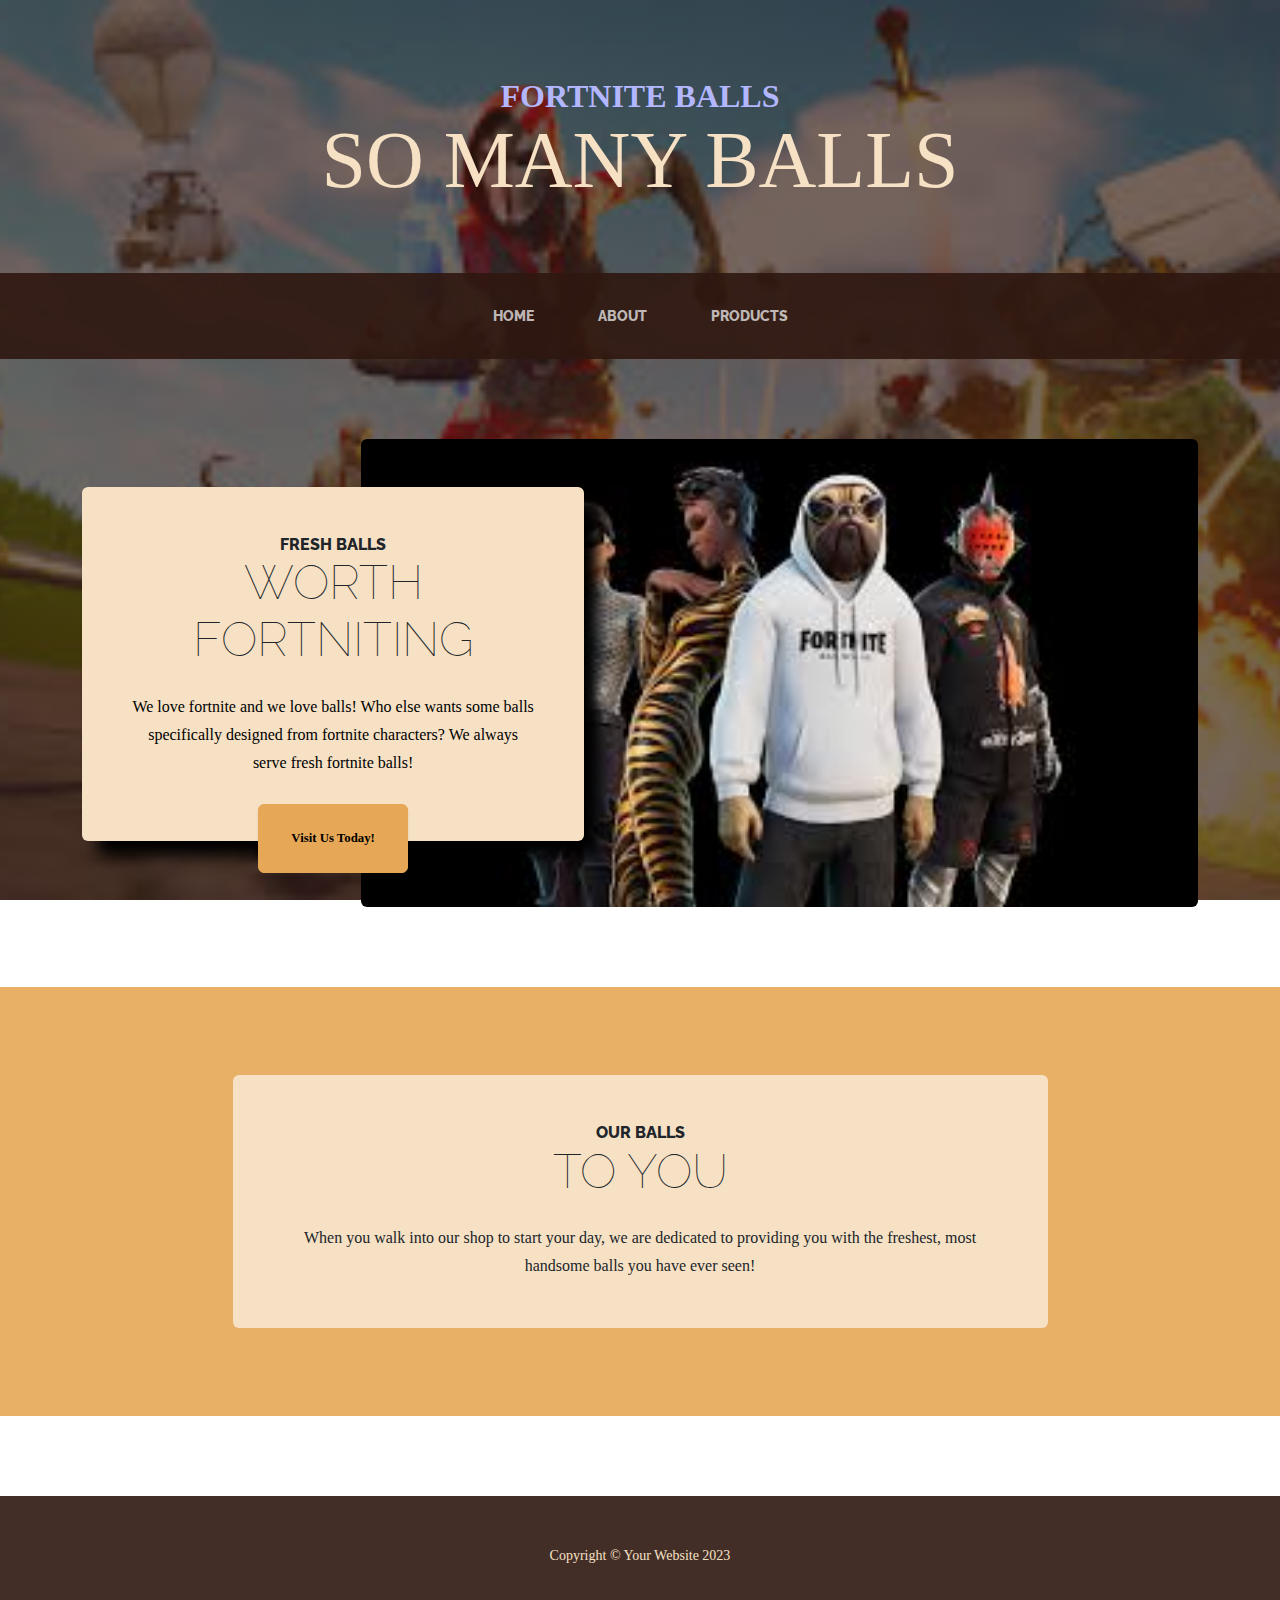
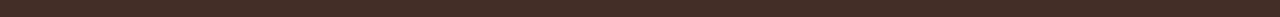
<file: index.html>
<!DOCTYPE html>
<html lang="en">
    <head>
        <meta charset="utf-8" />
        <meta name="viewport" content="width=device-width, initial-scale=1, shrink-to-fit=no" />
        <meta name="description" content="" />
        <meta name="author" content="" />
        <title>TITLEFORHTML</title>
        <link rel="icon" type="image/x-icon" href="assets/favicon.ico" />
        <!-- Google fonts-->
        <link href="https://fonts.googleapis.com/css?family=Raleway:100,100i,200,200i,300,300i,400,400i,500,500i,600,600i,700,700i,800,800i,900,900i" rel="stylesheet" />
        <link href="https://fonts.googleapis.com/css?family=Lora:400,400i,700,700i" rel="stylesheet" />
        <!-- Core theme CSS (includes Bootstrap)-->
        <link href="css/styles.css" rel="stylesheet" />
        <link rel="stylesheet" href="css/mystyles.css">
    </head>
    <body>
        <header>
            <h1 class="site-heading text-center text-faded d-none d-lg-block">
                <span class="site-heading-upper text-primary mb-3">Fortnite BALLS</span>
                <span class="site-heading-lower">SO MANY BALLS</span>
            </h1>
        </header>
        <!-- Navigation-->
        <nav class="navbar navbar-expand-lg navbar-dark py-lg-4" id="mainNav">
            <div class="container">
                <a class="navbar-brand text-uppercase fw-bold d-lg-none" href="index.html">Start Bootstrap</a>
                <button class="navbar-toggler" type="button" data-bs-toggle="collapse" data-bs-target="#navbarSupportedContent" aria-controls="navbarSupportedContent" aria-expanded="false" aria-label="Toggle navigation"><span class="navbar-toggler-icon"></span></button>
                <div class="collapse navbar-collapse" id="navbarSupportedContent">
                    <ul class="navbar-nav mx-auto">
                        <li class="nav-item px-lg-4"><a class="nav-link text-uppercase" href="index.html">Home</a></li>
                        <li class="nav-item px-lg-4"><a class="nav-link text-uppercase" href="https://www.fortnite.com/">About</a></li>
                        <li class="nav-item px-lg-4"><a class="nav-link text-uppercase" href="products.html">Products</a></li>
                        
                        </a>
                        <!-- <li class="nav-item px-lg-4"><a class="nav-link text-uppercase" href="store.html">Store</a></li> -->
                    </ul>
                </div>
            </div>
        </nav>
        <section class="page-section clearfix">
            <div class="container">
                <div class="intro">
                    <img class="intro-img img-fluid mb-3 mb-lg-0 rounded" src="assets/img/intro.jpg" alt="..." />
                    <div class="intro-text left-0 text-center bg-faded p-5 rounded">
                        <h2 class="section-heading mb-4">
                            <span class="section-heading-upper">Fresh Balls</span>
                            <span class="section-heading-lower">Worth Fortniting</span>
                        </h2>
                        <p class="mb-3 notyellow">We love fortnite and we love balls! Who else wants some balls specifically designed from fortnite characters? We always serve fresh fortnite balls!</p>
                        <div class="intro-button mx-auto"><a class="btn btn-primary btn-xl" href="#!">Visit Us Today!</a></div>
                    </div>
                </div>
            </div>
        </section>
        <section class="page-section cta">
            <div class="container">
                <div class="row">
                    <div class="col-xl-9 mx-auto">
                        <div class="cta-inner bg-faded text-center rounded">
                            <h2 class="section-heading mb-4">
                                <span class="section-heading-upper">Our BALLS</span>
                                <span class="section-heading-lower">To You</span>
                            </h2>
                            <p class="mb-0">When you walk into our shop to start your day, we are dedicated to providing you with the freshest, most handsome balls you have ever seen!</p>
                        </div>
                    </div>
                </div>
            </div>
        </section>
        <footer class="footer text-faded text-center py-5">
            <div class="container"><p class="m-0 small">Copyright &copy; Your Website 2023</p></div>
        </footer>
        <!-- Bootstrap core JS-->
        <script src="https://cdn.jsdelivr.net/npm/bootstrap@5.2.3/dist/js/bootstrap.bundle.min.js"></script>
        <!-- Core theme JS-->
        <script src="js/scripts.js"></script>
    </body>
</html>
</file>
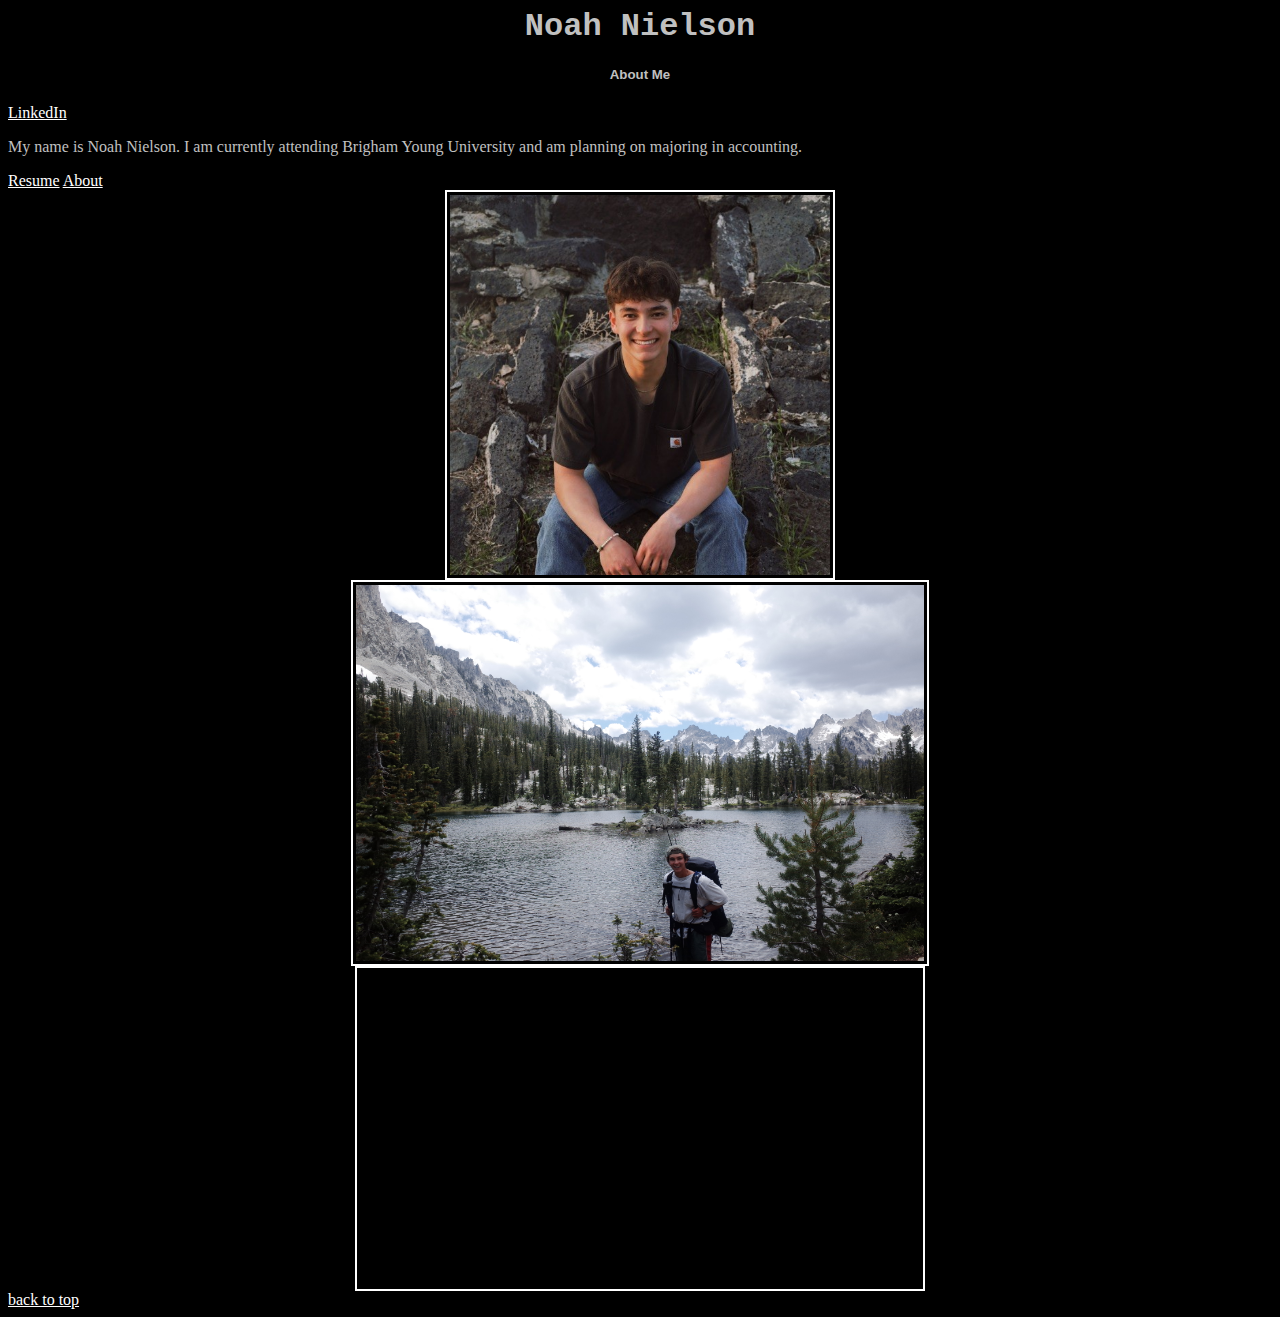
<file: website.1/index.html>
<html>
  
<style> 
</style>
<head>
<title> NOAH NIELSON </title>
<link rel="stylesheet" href="css/styles.css">
</head>
<!DOCTYPE html>
<html lang="en">
<meta charset="UTF-8">
<meta name="viewport" content="width=device-width, initial-scale=1.0">

<style>
  body {
    background-image: url("https://img.freepik.com/free-vector/black-carbon-fiber-texture-pattern-with-light-shades_1017-21351.jpg");
    background-size: cover; /* Adjust as needed */
    background-position: center; /* Adjust as needed */
    /* Additional CSS styles can be added here */
  }
</style>
<body>
    <h1 id="top">Noah Nielson</h1>
    <h5>About Me</h5>
<a href="https://www.linkedin.com/in/noah-nielson-b658232a9/" target="_blank">LinkedIn</a>
    <p class="rizz">My name is Noah Nielson. I am currently attending Brigham Young University and am planning on majoring in accounting.</p>

         <a href="html/resume.html">Resume</a>
         <a href="../html/about.html">About</a>
         <a href= "html/about.html"><img src="img/noah.jpg" alt="Picture of Me" width="30%">
         </a>
         <a href="../"></a>
<img src="img/E138349B-43E2-4D66-AE35-298C1C833ED82023 0713 SAWTOOTH MTNS (102).jpeg" alt="Another photo of Me" width="45%">

<iframe width="560" height="315" src="https://www.youtube.com/embed/UVY6AfFngD8?si=o9KTuZFsP8cB4gNb" title="YouTube video player" frameborder="0" allow="accelerometer; autoplay; clipboard-write; encrypted-media; gyroscope; picture-in-picture; web-share" referrerpolicy="strict-origin-when-cross-origin" allowfullscreen></iframe>
<a href="#top">back to top</a>



</body>
</html>
</file>
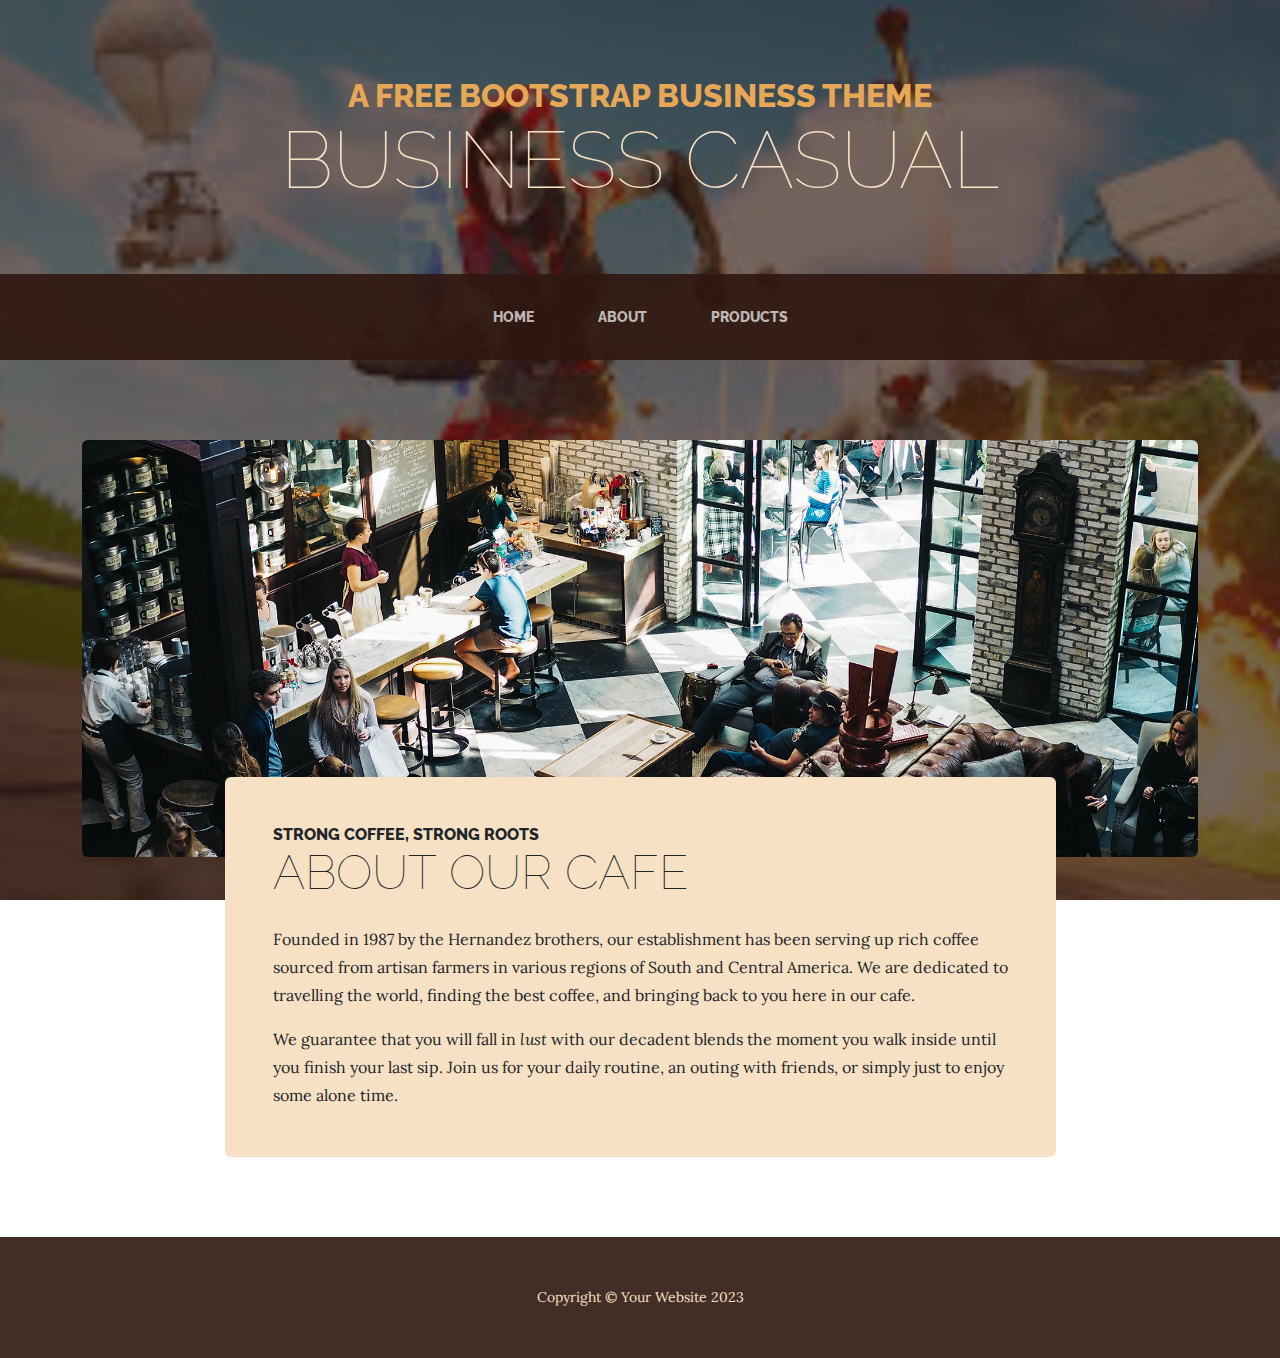
<file: about.html>
<!DOCTYPE html>
<html lang="en">
    <head>
        <meta charset="utf-8" />
        <meta name="viewport" content="width=device-width, initial-scale=1, shrink-to-fit=no" />
        <meta name="description" content="" />
        <meta name="author" content="" />
        <title>Business Casual - Start Bootstrap Theme</title>
        <link rel="icon" type="image/x-icon" href="assets/favicon.ico" />
        <!-- Google fonts-->
        <link href="https://fonts.googleapis.com/css?family=Raleway:100,100i,200,200i,300,300i,400,400i,500,500i,600,600i,700,700i,800,800i,900,900i" rel="stylesheet" />
        <link href="https://fonts.googleapis.com/css?family=Lora:400,400i,700,700i" rel="stylesheet" />
        <!-- Core theme CSS (includes Bootstrap)-->
        <link href="css/styles.css" rel="stylesheet" />
    </head>
    <body>
        <header>
            <h1 class="site-heading text-center text-faded d-none d-lg-block">
                <span class="site-heading-upper text-primary mb-3">A Free Bootstrap Business Theme</span>
                <span class="site-heading-lower">Business Casual</span>
            </h1>
        </header>
        <!-- Navigation-->
        <nav class="navbar navbar-expand-lg navbar-dark py-lg-4" id="mainNav">
            <div class="container">
                <a class="navbar-brand text-uppercase fw-bold d-lg-none" href="index.html">Start Bootstrap</a>
                <button class="navbar-toggler" type="button" data-bs-toggle="collapse" data-bs-target="#navbarSupportedContent" aria-controls="navbarSupportedContent" aria-expanded="false" aria-label="Toggle navigation"><span class="navbar-toggler-icon"></span></button>
                <div class="collapse navbar-collapse" id="navbarSupportedContent">
                    <ul class="navbar-nav mx-auto">
                        <li class="nav-item px-lg-4"><a class="nav-link text-uppercase" href="index.html">Home</a></li>
                        <li class="nav-item px-lg-4"><a class="nav-link text-uppercase" href="about.html">About</a></li>
                        <li class="nav-item px-lg-4"><a class="nav-link text-uppercase" href="products.html">Products</a></li>
                        <!-- <li class="nav-item px-lg-4"><a class="nav-link text-uppercase" href="store.html">Store</a></li> -->
                    </ul>
                </div>
            </div>
        </nav>
        <section class="page-section about-heading">
            <div class="container">
                <img class="img-fluid rounded about-heading-img mb-3 mb-lg-0" src="assets/img/about.jpg" alt="..." />
                <div class="about-heading-content">
                    <div class="row">
                        <div class="col-xl-9 col-lg-10 mx-auto">
                            <div class="bg-faded rounded p-5">
                                <h2 class="section-heading mb-4">
                                    <span class="section-heading-upper">Strong Coffee, Strong Roots</span>
                                    <span class="section-heading-lower">About Our Cafe</span>
                                </h2>
                                <p>Founded in 1987 by the Hernandez brothers, our establishment has been serving up rich coffee sourced from artisan farmers in various regions of South and Central America. We are dedicated to travelling the world, finding the best coffee, and bringing back to you here in our cafe.</p>
                                <p class="mb-0">
                                    We guarantee that you will fall in
                                    <em>lust</em>
                                    with our decadent blends the moment you walk inside until you finish your last sip. Join us for your daily routine, an outing with friends, or simply just to enjoy some alone time.
                                </p>
                            </div>
                        </div>
                    </div>
                </div>
            </div>
        </section>
        <footer class="footer text-faded text-center py-5">
            <div class="container"><p class="m-0 small">Copyright &copy; Your Website 2023</p></div>
        </footer>
        <!-- Bootstrap core JS-->
        <script src="https://cdn.jsdelivr.net/npm/bootstrap@5.2.3/dist/js/bootstrap.bundle.min.js"></script>
        <!-- Core theme JS-->
        <script src="js/scripts.js"></script>
    </body>
</html>
</file>
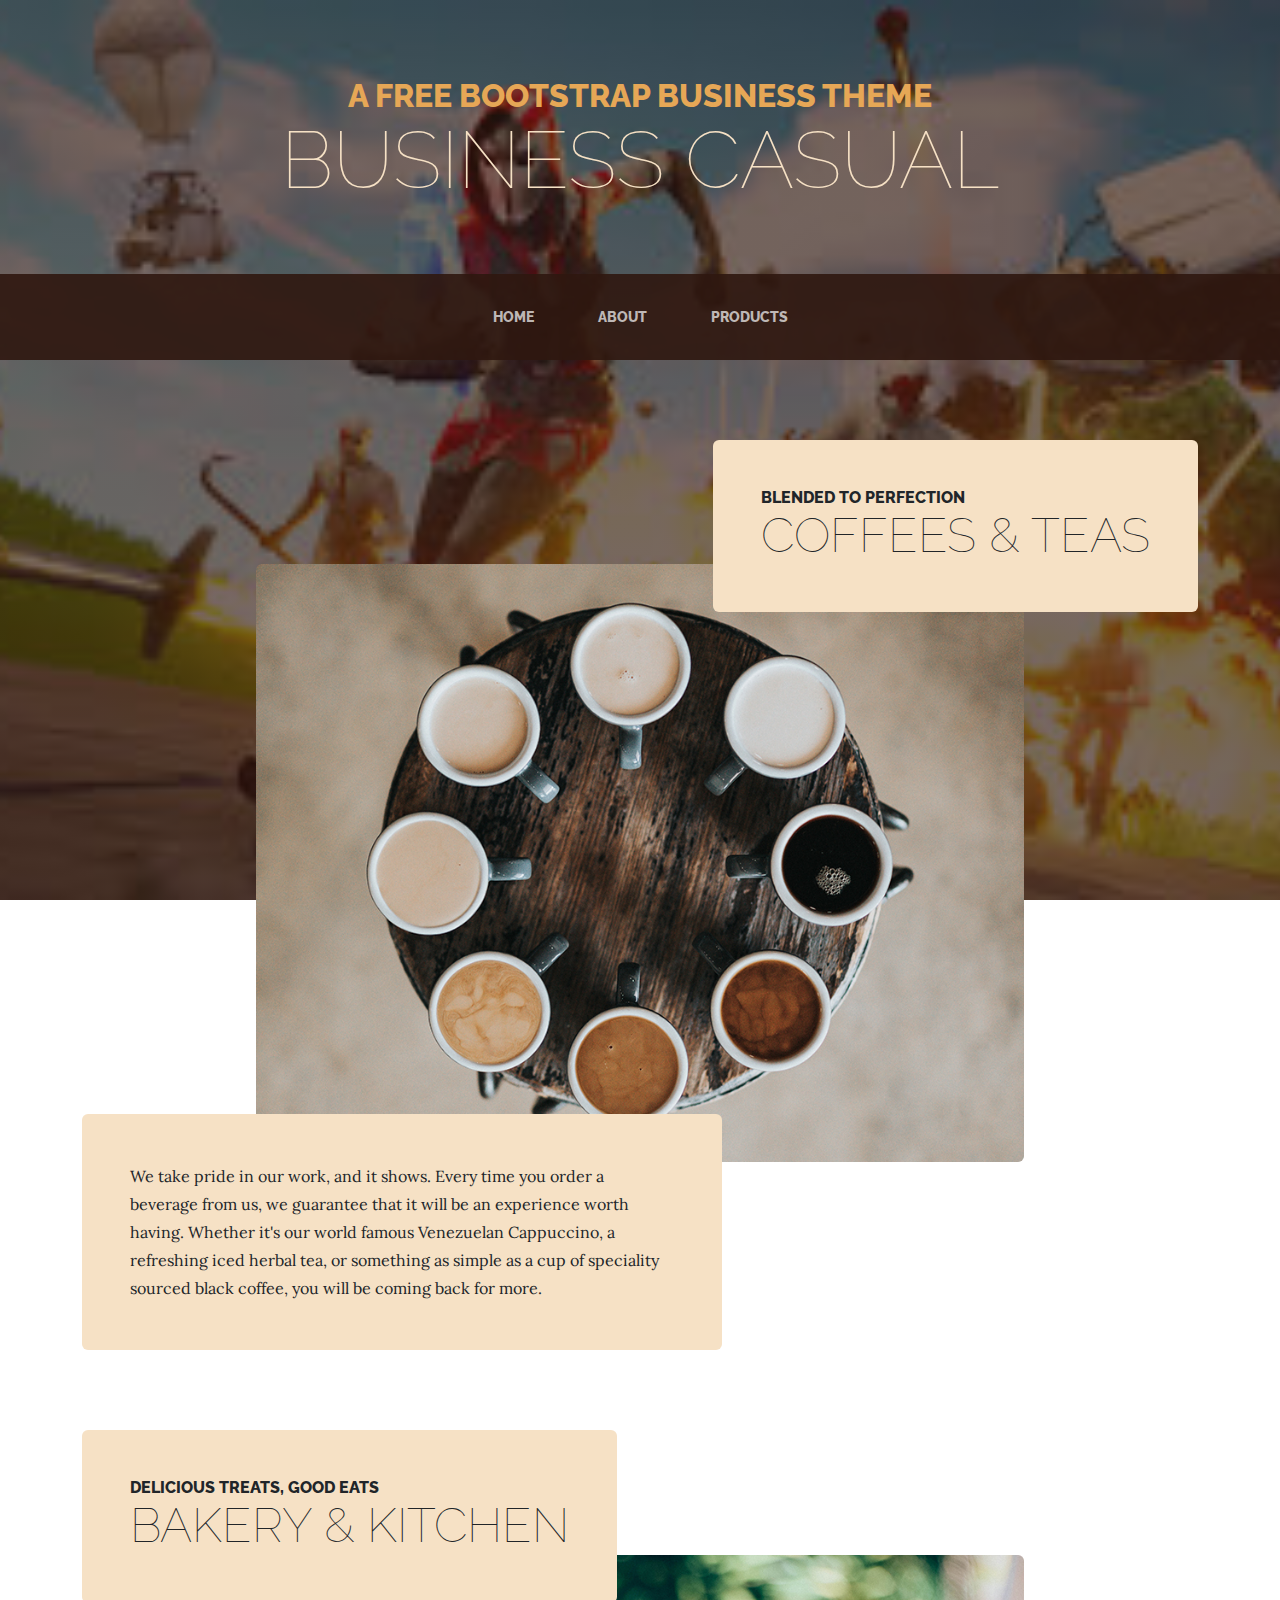
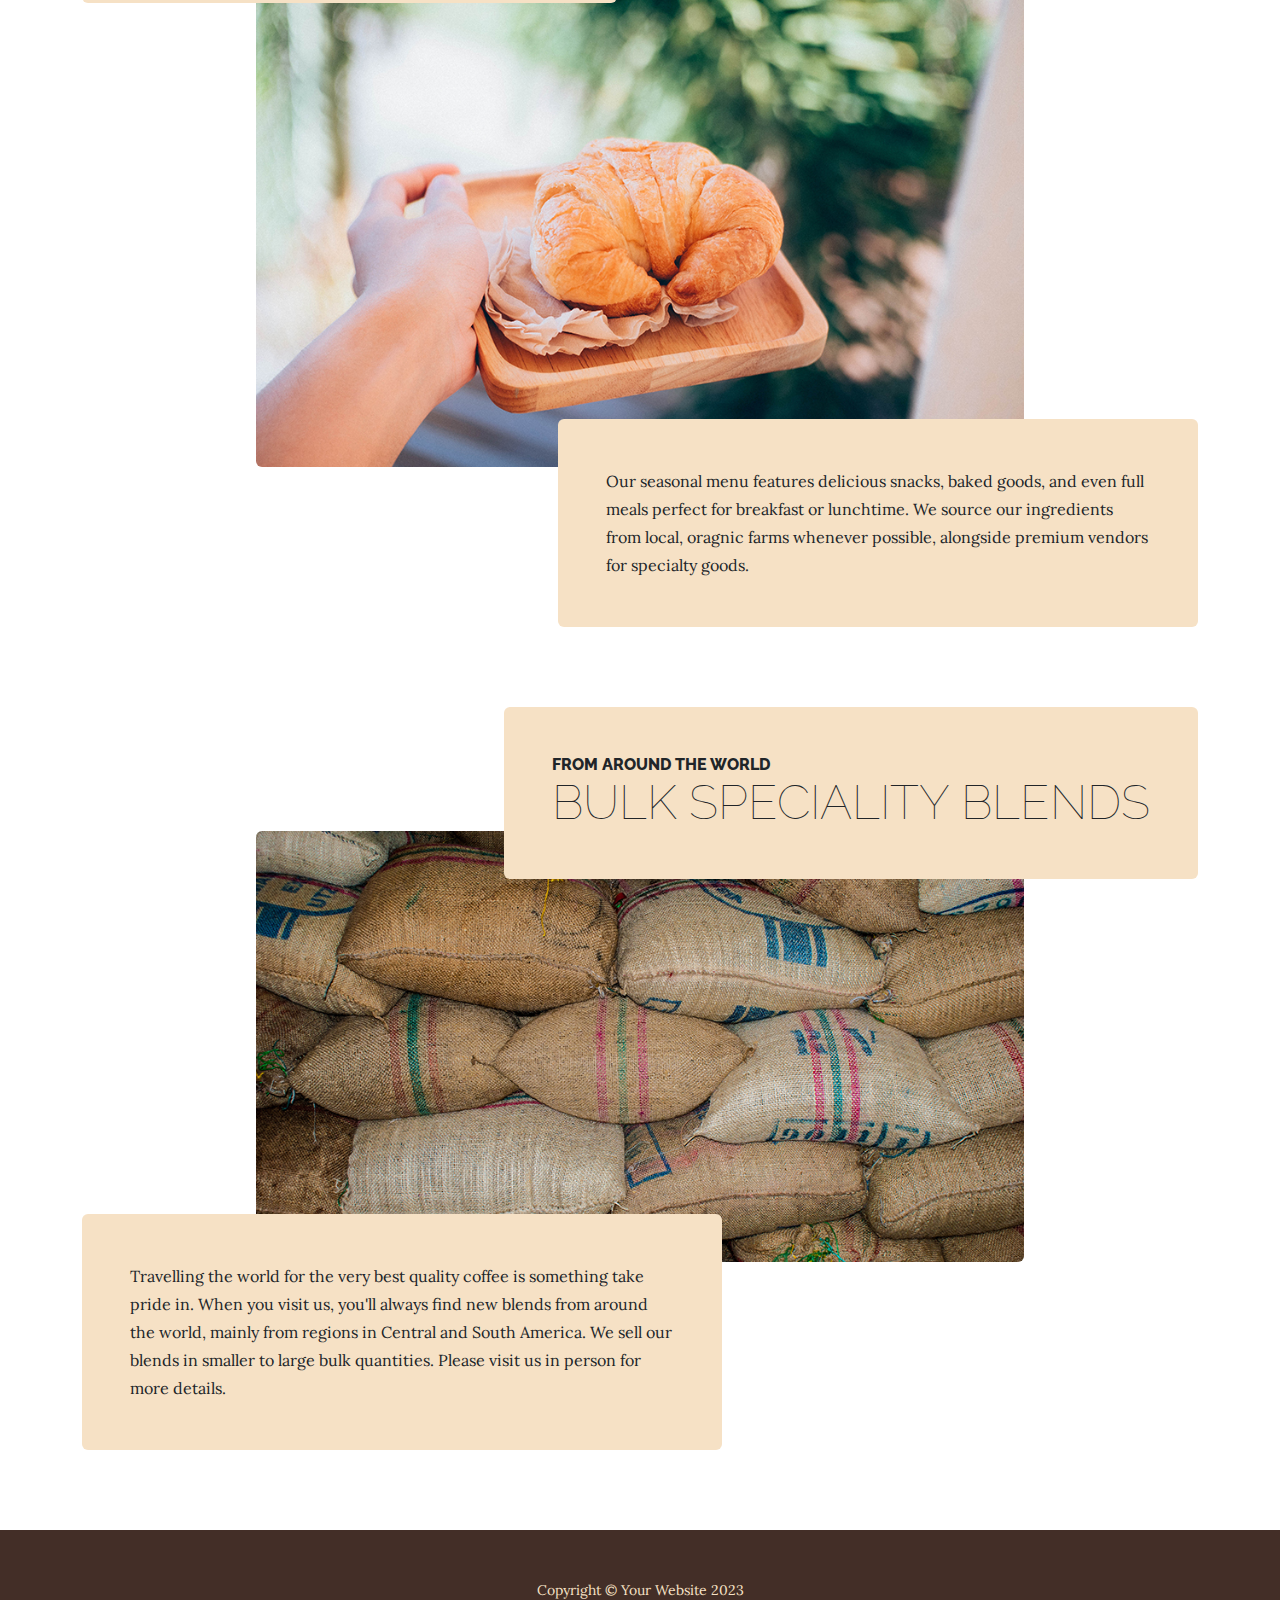
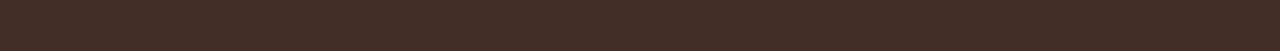
<file: products.html>
<!DOCTYPE html>
<html lang="en">
    <head>
        <meta charset="utf-8" />
        <meta name="viewport" content="width=device-width, initial-scale=1, shrink-to-fit=no" />
        <meta name="description" content="" />
        <meta name="author" content="" />
        <title>Business Casual - Start Bootstrap Theme</title>
        <link rel="icon" type="image/x-icon" href="assets/favicon.ico" />
        <!-- Google fonts-->
        <link href="https://fonts.googleapis.com/css?family=Raleway:100,100i,200,200i,300,300i,400,400i,500,500i,600,600i,700,700i,800,800i,900,900i" rel="stylesheet" />
        <link href="https://fonts.googleapis.com/css?family=Lora:400,400i,700,700i" rel="stylesheet" />
        <!-- Core theme CSS (includes Bootstrap)-->
        <link href="css/styles.css" rel="stylesheet" />
    </head>
    <body>
        <header>
            <h1 class="site-heading text-center text-faded d-none d-lg-block">
                <span class="site-heading-upper text-primary mb-3">A Free Bootstrap Business Theme</span>
                <span class="site-heading-lower">Business Casual</span>
            </h1>
        </header>
        <!-- Navigation-->
        <nav class="navbar navbar-expand-lg navbar-dark py-lg-4" id="mainNav">
            <div class="container">
                <a class="navbar-brand text-uppercase fw-bold d-lg-none" href="index.html">Start Bootstrap</a>
                <button class="navbar-toggler" type="button" data-bs-toggle="collapse" data-bs-target="#navbarSupportedContent" aria-controls="navbarSupportedContent" aria-expanded="false" aria-label="Toggle navigation"><span class="navbar-toggler-icon"></span></button>
                <div class="collapse navbar-collapse" id="navbarSupportedContent">
                    <ul class="navbar-nav mx-auto">
                        <li class="nav-item px-lg-4"><a class="nav-link text-uppercase" href="index.html">Home</a></li>
                        <li class="nav-item px-lg-4"><a class="nav-link text-uppercase" href="about.html">About</a></li>
                        <li class="nav-item px-lg-4"><a class="nav-link text-uppercase" href="products.html">Products</a></li>
                        <!-- <li class="nav-item px-lg-4"><a class="nav-link text-uppercase" href="store.html">Store</a></li> -->
                    </ul>
                </div>
            </div>
        </nav>
        <section class="page-section">
            <div class="container">
                <div class="product-item">
                    <div class="product-item-title d-flex">
                        <div class="bg-faded p-5 d-flex ms-auto rounded">
                            <h2 class="section-heading mb-0">
                                <span class="section-heading-upper">Blended to Perfection</span>
                                <span class="section-heading-lower">Coffees & Teas</span>
                            </h2>
                        </div>
                    </div>
                    <img class="product-item-img mx-auto d-flex rounded img-fluid mb-3 mb-lg-0" src="assets/img/products-01.jpg" alt="..." />
                    <div class="product-item-description d-flex me-auto">
                        <div class="bg-faded p-5 rounded"><p class="mb-0">We take pride in our work, and it shows. Every time you order a beverage from us, we guarantee that it will be an experience worth having. Whether it's our world famous Venezuelan Cappuccino, a refreshing iced herbal tea, or something as simple as a cup of speciality sourced black coffee, you will be coming back for more.</p></div>
                    </div>
                </div>
            </div>
        </section>
        <section class="page-section">
            <div class="container">
                <div class="product-item">
                    <div class="product-item-title d-flex">
                        <div class="bg-faded p-5 d-flex me-auto rounded">
                            <h2 class="section-heading mb-0">
                                <span class="section-heading-upper">Delicious Treats, Good Eats</span>
                                <span class="section-heading-lower">Bakery & Kitchen</span>
                            </h2>
                        </div>
                    </div>
                    <img class="product-item-img mx-auto d-flex rounded img-fluid mb-3 mb-lg-0" src="assets/img/products-02.jpg" alt="..." />
                    <div class="product-item-description d-flex ms-auto">
                        <div class="bg-faded p-5 rounded"><p class="mb-0">Our seasonal menu features delicious snacks, baked goods, and even full meals perfect for breakfast or lunchtime. We source our ingredients from local, oragnic farms whenever possible, alongside premium vendors for specialty goods.</p></div>
                    </div>
                </div>
            </div>
        </section>
        <section class="page-section">
            <div class="container">
                <div class="product-item">
                    <div class="product-item-title d-flex">
                        <div class="bg-faded p-5 d-flex ms-auto rounded">
                            <h2 class="section-heading mb-0">
                                <span class="section-heading-upper">From Around the World</span>
                                <span class="section-heading-lower">Bulk Speciality Blends</span>
                            </h2>
                        </div>
                    </div>
                    <img class="product-item-img mx-auto d-flex rounded img-fluid mb-3 mb-lg-0" src="assets/img/products-03.jpg" alt="..." />
                    <div class="product-item-description d-flex me-auto">
                        <div class="bg-faded p-5 rounded"><p class="mb-0">Travelling the world for the very best quality coffee is something take pride in. When you visit us, you'll always find new blends from around the world, mainly from regions in Central and South America. We sell our blends in smaller to large bulk quantities. Please visit us in person for more details.</p></div>
                    </div>
                </div>
            </div>
        </section>
        <footer class="footer text-faded text-center py-5">
            <div class="container"><p class="m-0 small">Copyright &copy; Your Website 2023</p></div>
        </footer>
        <!-- Bootstrap core JS-->
        <script src="https://cdn.jsdelivr.net/npm/bootstrap@5.2.3/dist/js/bootstrap.bundle.min.js"></script>
        <!-- Core theme JS-->
        <script src="js/scripts.js"></script>
    </body>
</html>
</file>
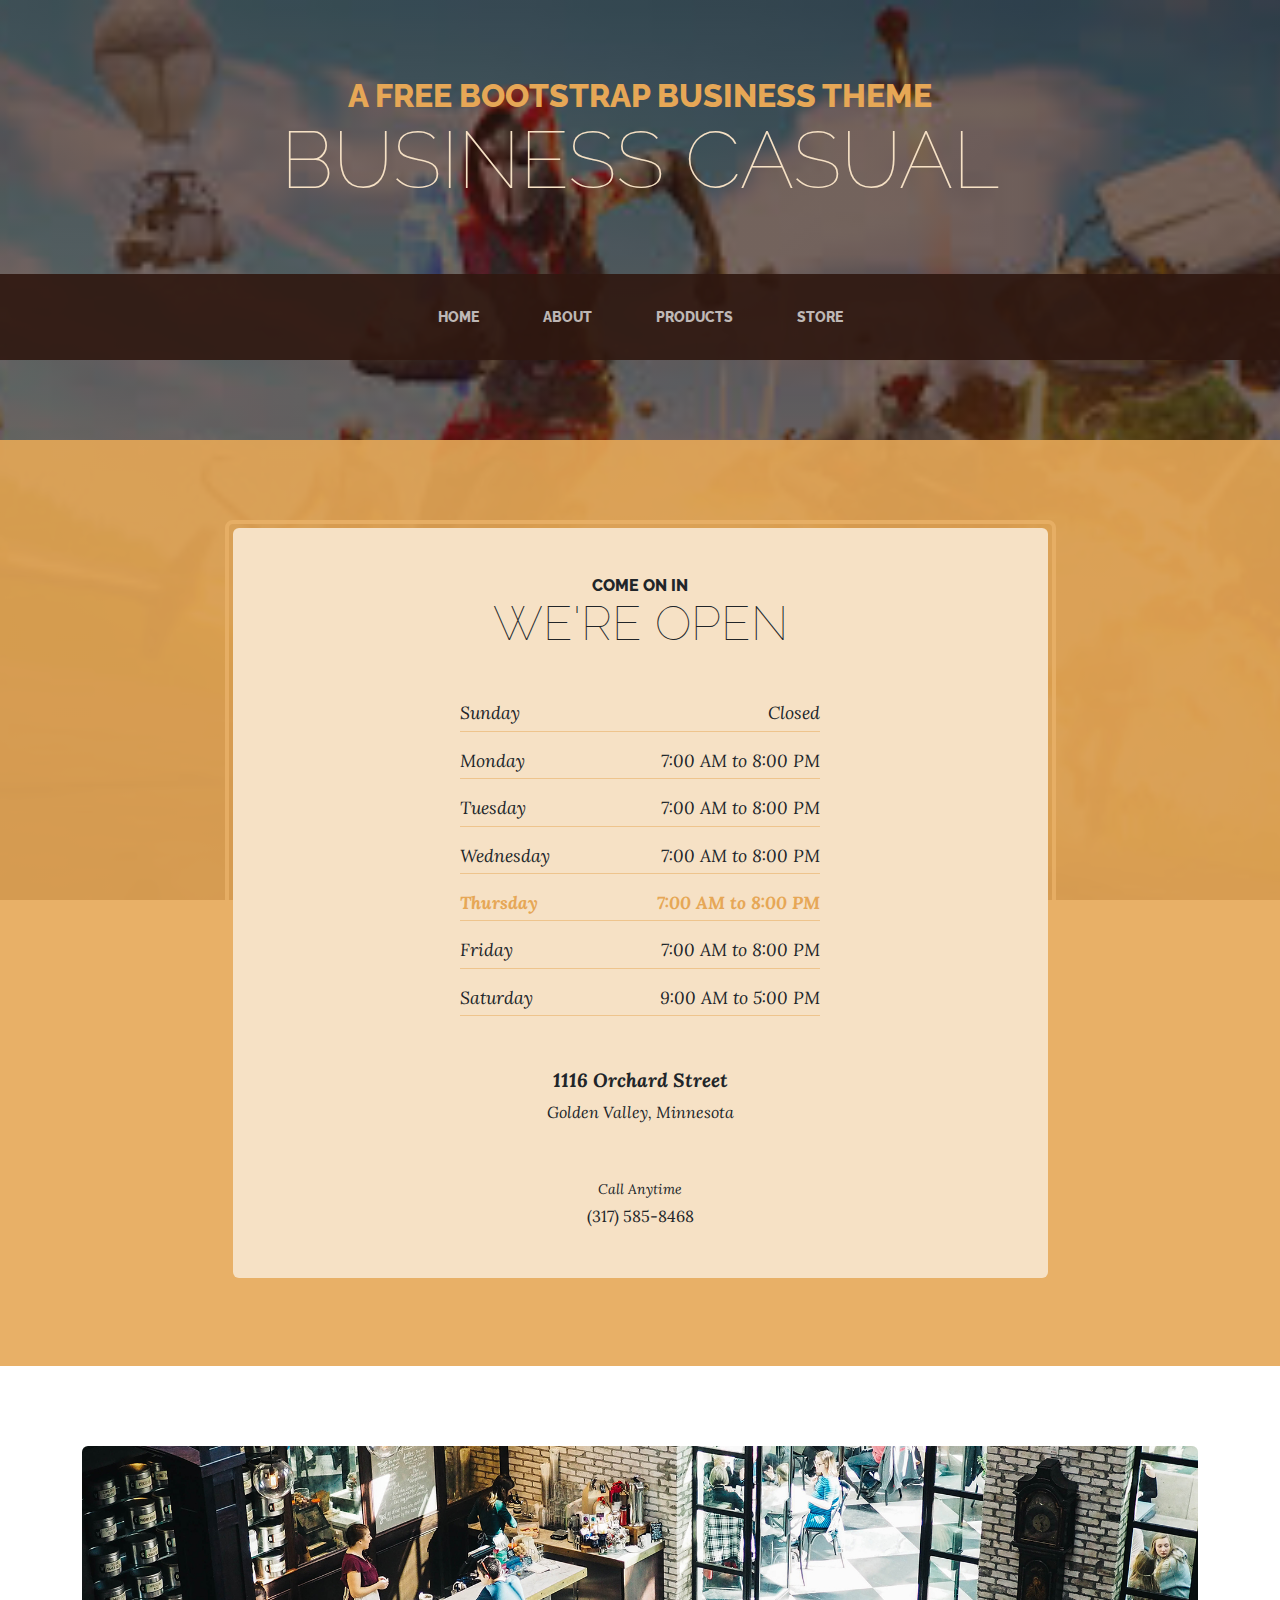
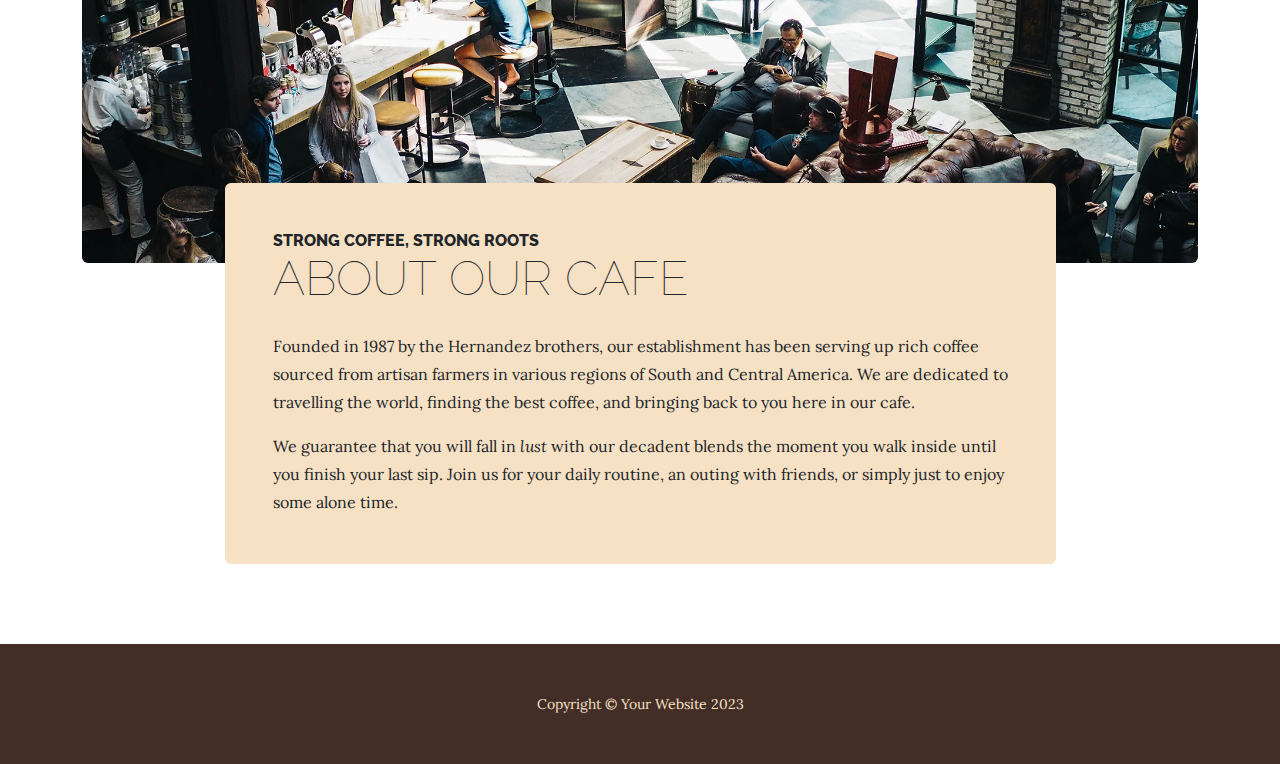
<file: store.html>
<!DOCTYPE html>
<html lang="en">
    <head>
        <meta charset="utf-8" />
        <meta name="viewport" content="width=device-width, initial-scale=1, shrink-to-fit=no" />
        <meta name="description" content="" />
        <meta name="author" content="" />
        <title>Business Casual - Start Bootstrap Theme</title>
        <link rel="icon" type="image/x-icon" href="assets/favicon.ico" />
        <!-- Google fonts-->
        <link href="https://fonts.googleapis.com/css?family=Raleway:100,100i,200,200i,300,300i,400,400i,500,500i,600,600i,700,700i,800,800i,900,900i" rel="stylesheet" />
        <link href="https://fonts.googleapis.com/css?family=Lora:400,400i,700,700i" rel="stylesheet" />
        <!-- Core theme CSS (includes Bootstrap)-->
        <link href="css/styles.css" rel="stylesheet" />
    </head>
    <body>
        <header>
            <h1 class="site-heading text-center text-faded d-none d-lg-block">
                <span class="site-heading-upper text-primary mb-3">A Free Bootstrap Business Theme</span>
                <span class="site-heading-lower">Business Casual</span>
            </h1>
        </header>
        <!-- Navigation-->
        <nav class="navbar navbar-expand-lg navbar-dark py-lg-4" id="mainNav">
            <div class="container">
                <a class="navbar-brand text-uppercase fw-bold d-lg-none" href="index.html">Start Bootstrap</a>
                <button class="navbar-toggler" type="button" data-bs-toggle="collapse" data-bs-target="#navbarSupportedContent" aria-controls="navbarSupportedContent" aria-expanded="false" aria-label="Toggle navigation"><span class="navbar-toggler-icon"></span></button>
                <div class="collapse navbar-collapse" id="navbarSupportedContent">
                    <ul class="navbar-nav mx-auto">
                        <li class="nav-item px-lg-4"><a class="nav-link text-uppercase" href="index.html">Home</a></li>
                        <li class="nav-item px-lg-4"><a class="nav-link text-uppercase" href="about.html">About</a></li>
                        <li class="nav-item px-lg-4"><a class="nav-link text-uppercase" href="products.html">Products</a></li>
                        <li class="nav-item px-lg-4"><a class="nav-link text-uppercase" href="store.html">Store</a></li>
                    </ul>
                </div>
            </div>
        </nav>
        <section class="page-section cta">
            <div class="container">
                <div class="row">
                    <div class="col-xl-9 mx-auto">
                        <div class="cta-inner bg-faded text-center rounded">
                            <h2 class="section-heading mb-5">
                                <span class="section-heading-upper">Come On In</span>
                                <span class="section-heading-lower">We're Open</span>
                            </h2>
                            <ul class="list-unstyled list-hours mb-5 text-left mx-auto">
                                <li class="list-unstyled-item list-hours-item d-flex">
                                    Sunday
                                    <span class="ms-auto">Closed</span>
                                </li>
                                <li class="list-unstyled-item list-hours-item d-flex">
                                    Monday
                                    <span class="ms-auto">7:00 AM to 8:00 PM</span>
                                </li>
                                <li class="list-unstyled-item list-hours-item d-flex">
                                    Tuesday
                                    <span class="ms-auto">7:00 AM to 8:00 PM</span>
                                </li>
                                <li class="list-unstyled-item list-hours-item d-flex">
                                    Wednesday
                                    <span class="ms-auto">7:00 AM to 8:00 PM</span>
                                </li>
                                <li class="list-unstyled-item list-hours-item d-flex">
                                    Thursday
                                    <span class="ms-auto">7:00 AM to 8:00 PM</span>
                                </li>
                                <li class="list-unstyled-item list-hours-item d-flex">
                                    Friday
                                    <span class="ms-auto">7:00 AM to 8:00 PM</span>
                                </li>
                                <li class="list-unstyled-item list-hours-item d-flex">
                                    Saturday
                                    <span class="ms-auto">9:00 AM to 5:00 PM</span>
                                </li>
                            </ul>
                            <p class="address mb-5">
                                <em>
                                    <strong>1116 Orchard Street</strong>
                                    <br />
                                    Golden Valley, Minnesota
                                </em>
                            </p>
                            <p class="mb-0">
                                <small><em>Call Anytime</em></small>
                                <br />
                                (317) 585-8468
                            </p>
                        </div>
                    </div>
                </div>
            </div>
        </section>
        <section class="page-section about-heading">
            <div class="container">
                <img class="img-fluid rounded about-heading-img mb-3 mb-lg-0" src="assets/img/about.jpg" alt="..." />
                <div class="about-heading-content">
                    <div class="row">
                        <div class="col-xl-9 col-lg-10 mx-auto">
                            <div class="bg-faded rounded p-5">
                                <h2 class="section-heading mb-4">
                                    <span class="section-heading-upper">Strong Coffee, Strong Roots</span>
                                    <span class="section-heading-lower">About Our Cafe</span>
                                </h2>
                                <p>Founded in 1987 by the Hernandez brothers, our establishment has been serving up rich coffee sourced from artisan farmers in various regions of South and Central America. We are dedicated to travelling the world, finding the best coffee, and bringing back to you here in our cafe.</p>
                                <p class="mb-0">
                                    We guarantee that you will fall in
                                    <em>lust</em>
                                    with our decadent blends the moment you walk inside until you finish your last sip. Join us for your daily routine, an outing with friends, or simply just to enjoy some alone time.
                                </p>
                            </div>
                        </div>
                    </div>
                </div>
            </div>
        </section>
        <footer class="footer text-faded text-center py-5">
            <div class="container"><p class="m-0 small">Copyright &copy; Your Website 2023</p></div>
        </footer>
        <!-- Bootstrap core JS-->
        <script src="https://cdn.jsdelivr.net/npm/bootstrap@5.2.3/dist/js/bootstrap.bundle.min.js"></script>
        <!-- Core theme JS-->
        <script src="js/scripts.js"></script>
    </body>
</html>
</file>
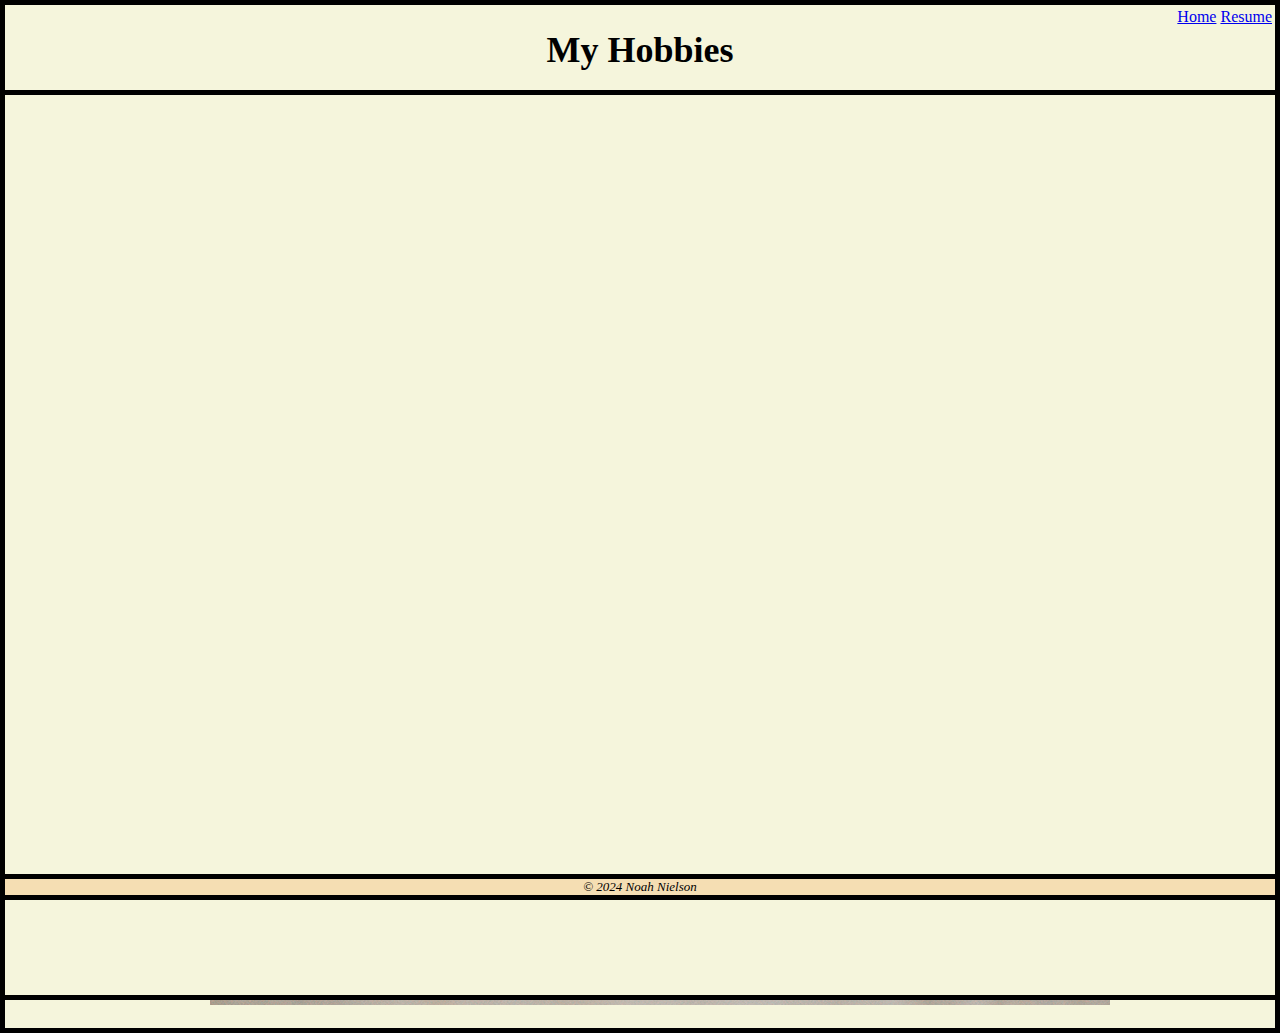
<file: website.1/html/about.html>
<!DOCTYPE html>
<html lang="en">
<head>
    <meta charset="UTF-8">
    <meta name="viewport" content="width=device-width, initial-scale=1.0">
    <title>about</title>
    <link rel="stylesheet" href="../css/divstyles.css">
</head>
<body>
    <div class="common top">
        <h1>My Hobbies</h1> 
        <ol>
            <ol>
                <li>Outdoors         </li>
                <ul>
                    <li>Camping</li>
                    <li>Fishing</li>
                    <li>Backpacking</li>
        
                </ul>
                <li>Sports</li>
                <ul>
                    <li>Football</li>
                    <li>Tennis</li>
                    <li>Lifting</li>
                </ul>
                <li>Others</li>
                <ul>
                    <li>Skiing</li>
                </ul>
             </ol> 
       
    <img src="../../assets/img/products-01.jpg" alt="product 1">    

    </div>
    <div class="common content"> 
        <div class='tableauPlaceholder' id='viz1712173175919' style='position: relative'><noscript><a href='#'><img alt='Viz ' src='https:&#47;&#47;public.tableau.com&#47;static&#47;images&#47;Sa&#47;SanDiegosBlackPopulation&#47;Viz&#47;1_rss.png' style='border: none' /></a></noscript><object class='tableauViz'  style='display:none;'><param name='host_url' value='https%3A%2F%2Fpublic.tableau.com%2F' /> <param name='embed_code_version' value='3' /> <param name='site_root' value='' /><param name='name' value='SanDiegosBlackPopulation&#47;Viz' /><param name='tabs' value='no' /><param name='toolbar' value='yes' /><param name='static_image' value='https:&#47;&#47;public.tableau.com&#47;static&#47;images&#47;Sa&#47;SanDiegosBlackPopulation&#47;Viz&#47;1.png' /> <param name='animate_transition' value='yes' /><param name='display_static_image' value='yes' /><param name='display_spinner' value='yes' /><param name='display_overlay' value='yes' /><param name='display_count' value='yes' /><param name='language' value='en-US' /></object></div>                <script type='text/javascript'>                    var divElement = document.getElementById('viz1712173175919');                    var vizElement = divElement.getElementsByTagName('object')[0];                    vizElement.style.width='800px';vizElement.style.height='1027px';                    var scriptElement = document.createElement('script');                    scriptElement.src = 'https://public.tableau.com/javascripts/api/viz_v1.js';                    vizElement.parentNode.insertBefore(scriptElement, vizElement);                </script>
    </div>
    <div class="common bottom"> &copy; 2024 Noah Nielson </div>
    <div class="nav">
<a href="../index.html">Home</a>
<a href="../html/resume.html">Resume</a>

    </div>
</body>
</html>
</file>
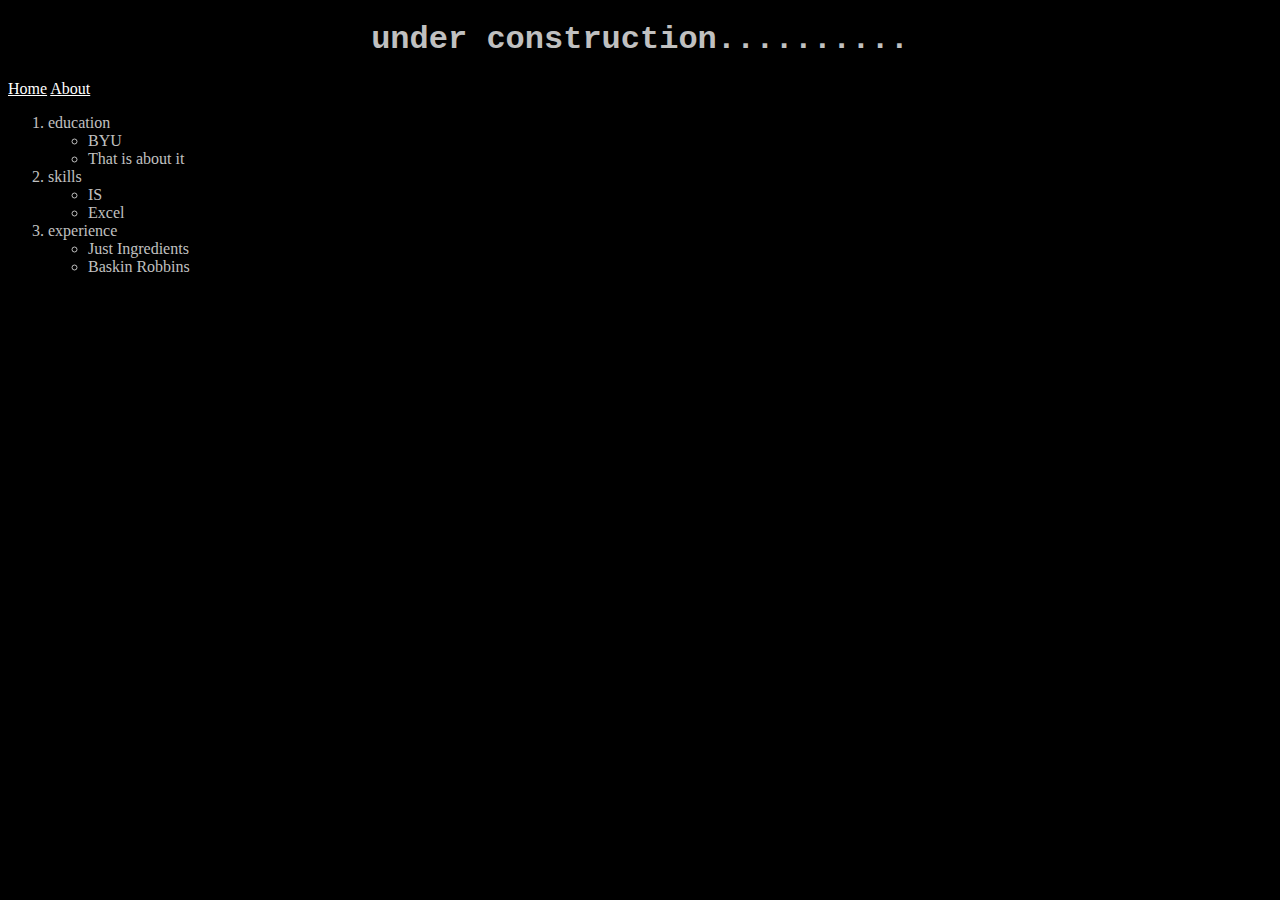
<file: website.1/html/resume.html>
<!DOCTYPE html>
<html lang="en">
<head>
    <link rel="stylesheet" href="../css/styles.css">
    <meta charset="UTF-8">
    <meta name="viewport" content="width=device-width, initial-scale=1.0">
    <titleResume</title>
    <style>
      
      </style>
   
</head>
<body>
  
    <h1>under construction..........</h1>
    <a href="../index.html">Home</a>
    <a href="../html/about.html">About</a>
    <ol>
        <li>education         </li>
        <ul>
            <li>BYU</li>
            <li>That is about it</li>

        </ul>
        <li>skills</li>
        <ul>
            <li>IS</li>
            <li>Excel</li>
        </ul>
        <li>experience</li>
        <ul>
            <li>Just Ingredients</li>
            <li>Baskin Robbins</li>

        </ul>
     </ol> 
</body>
</html>
</file>
<file: css/mystyles.css>
body{
    font-family: 'Comic Sans MS';
}
.site-heading-lower{
    font-family: 'Comic Sans MS';
}
.mb-3{
    font-family: 'Comic Sans MS';
    color: rgb(179, 183, 255) !important;
}
.notyellow{ 
    color: black !important;
}
.intro-text{
    box-shadow: 15px 15px 15px black;
}
</file>
<file: website.1/css/styles.css>
<style>

body{
    background-color: rgb(0, 0, 0);
}
body{
    background-color: rgb(0, 0, 0);
    color:silver;
    font-family: Cambria, Cochin, Georgia, Times, 'Times New Roman', serif;
}

h1{
    font-family: 'Courier New', Courier, monospace;
    text-align: center;
}
h5{
   font-family: 'Franklin Gothic Medium', 'Arial Narrow', Arial, sans-serif;
   text-align: center; 
}
a{
    color: rgb(255, 255, 255);
    text-align: center;
}
a:visited{color: rgb(225, 0, 255);
    text-align: center;
}
img{
    border: 2px solid rgb(255, 255, 255);
    padding: 3px;
    margin: 5px;
display: block;
margin: auto;
}
iframe{
    border: 2px solid rgb(255, 255, 255);
    padding: 3px;
    margin: 5px;
display: block;
margin: auto;
}
</file>
<file: website.1/css/divstyles.css>
.common{
    position: absolute;
    border: 5px solid black;
    background-color: beige;
}
.bottom{
    position: fixed;
    bottom: 0px;
    left: 0px;
    right: 0px;
    text-align: center;
    font-style: italic;
    font-size: small;
    background-color: wheat;
}
.top{
    top: 0px;
    left: 0px;
    right: 0px;
    text-align: center;
    font-size: large;
    8
 
}
.content{
    top: 90px;
    left: 0px;
    right: 0px;
    height: 100%;

}
.nav{
    position: relative;
float: right;
   color: white;
}
</file>
